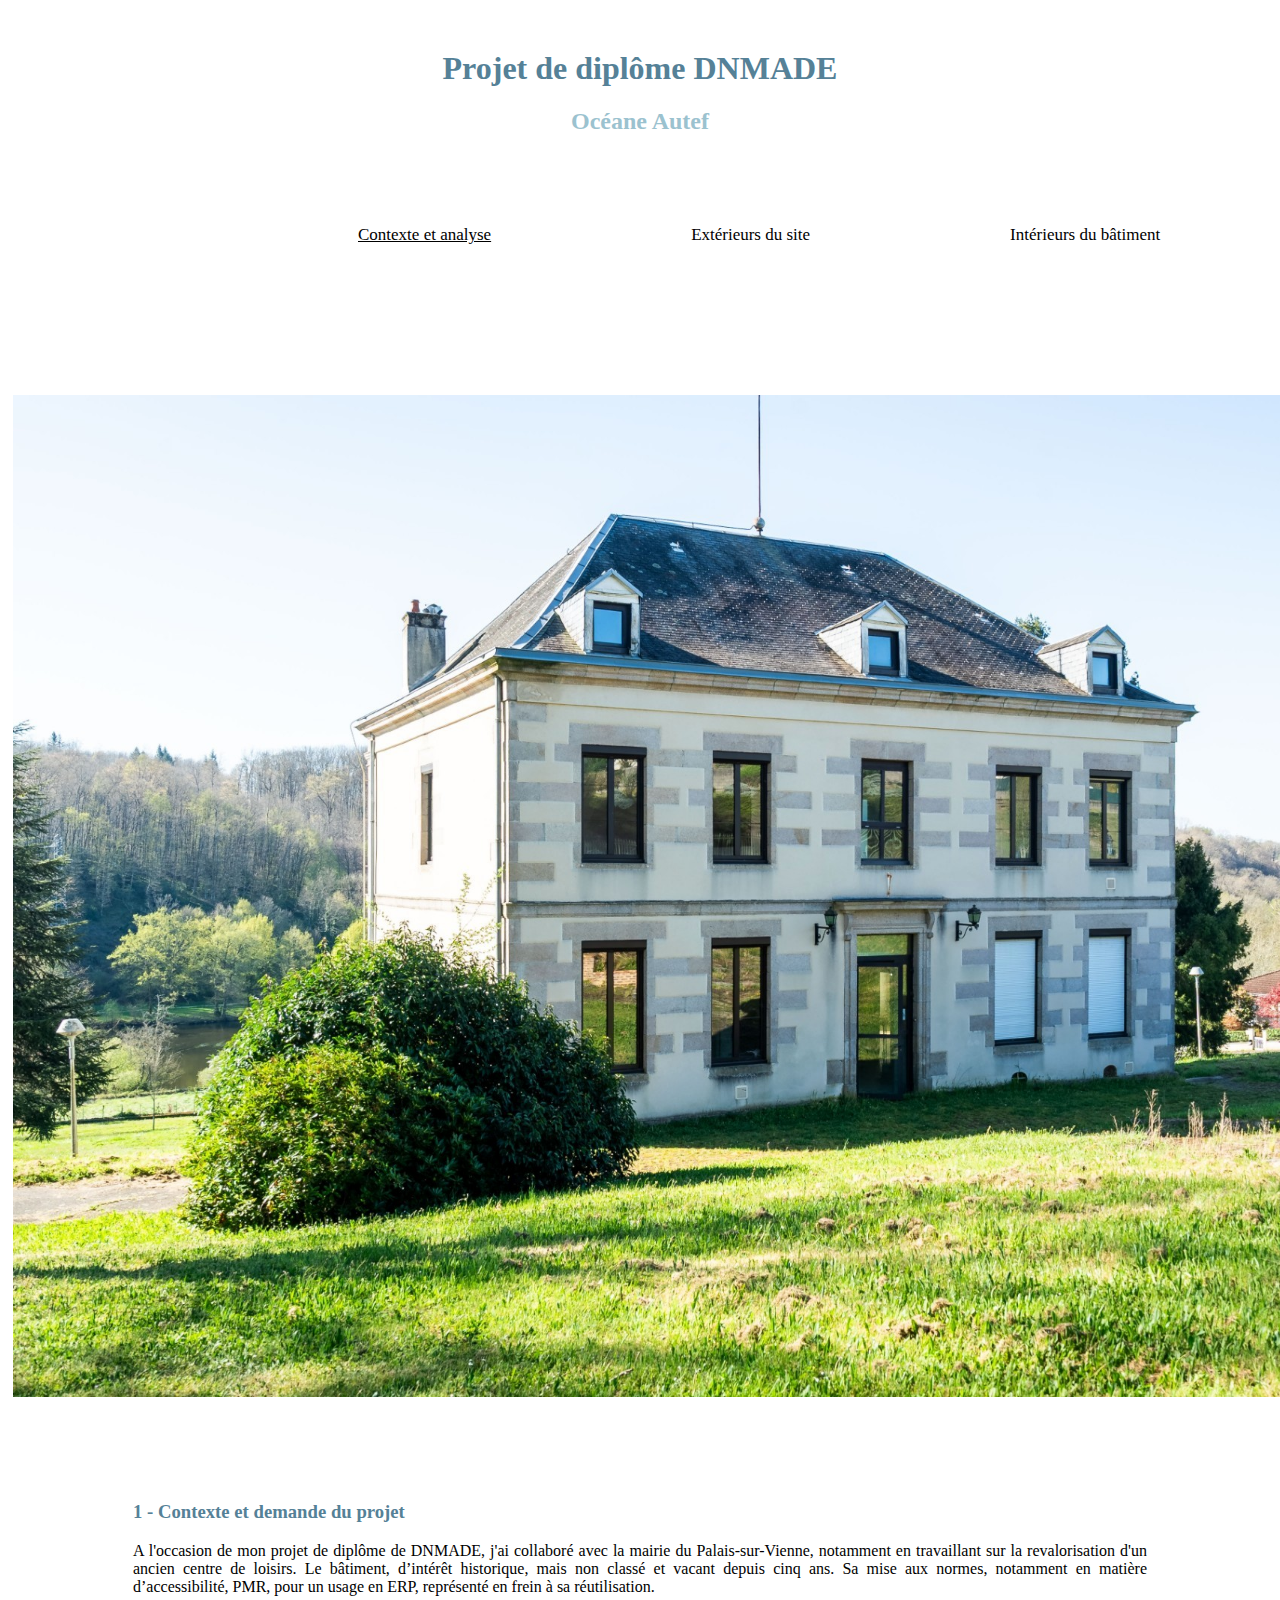
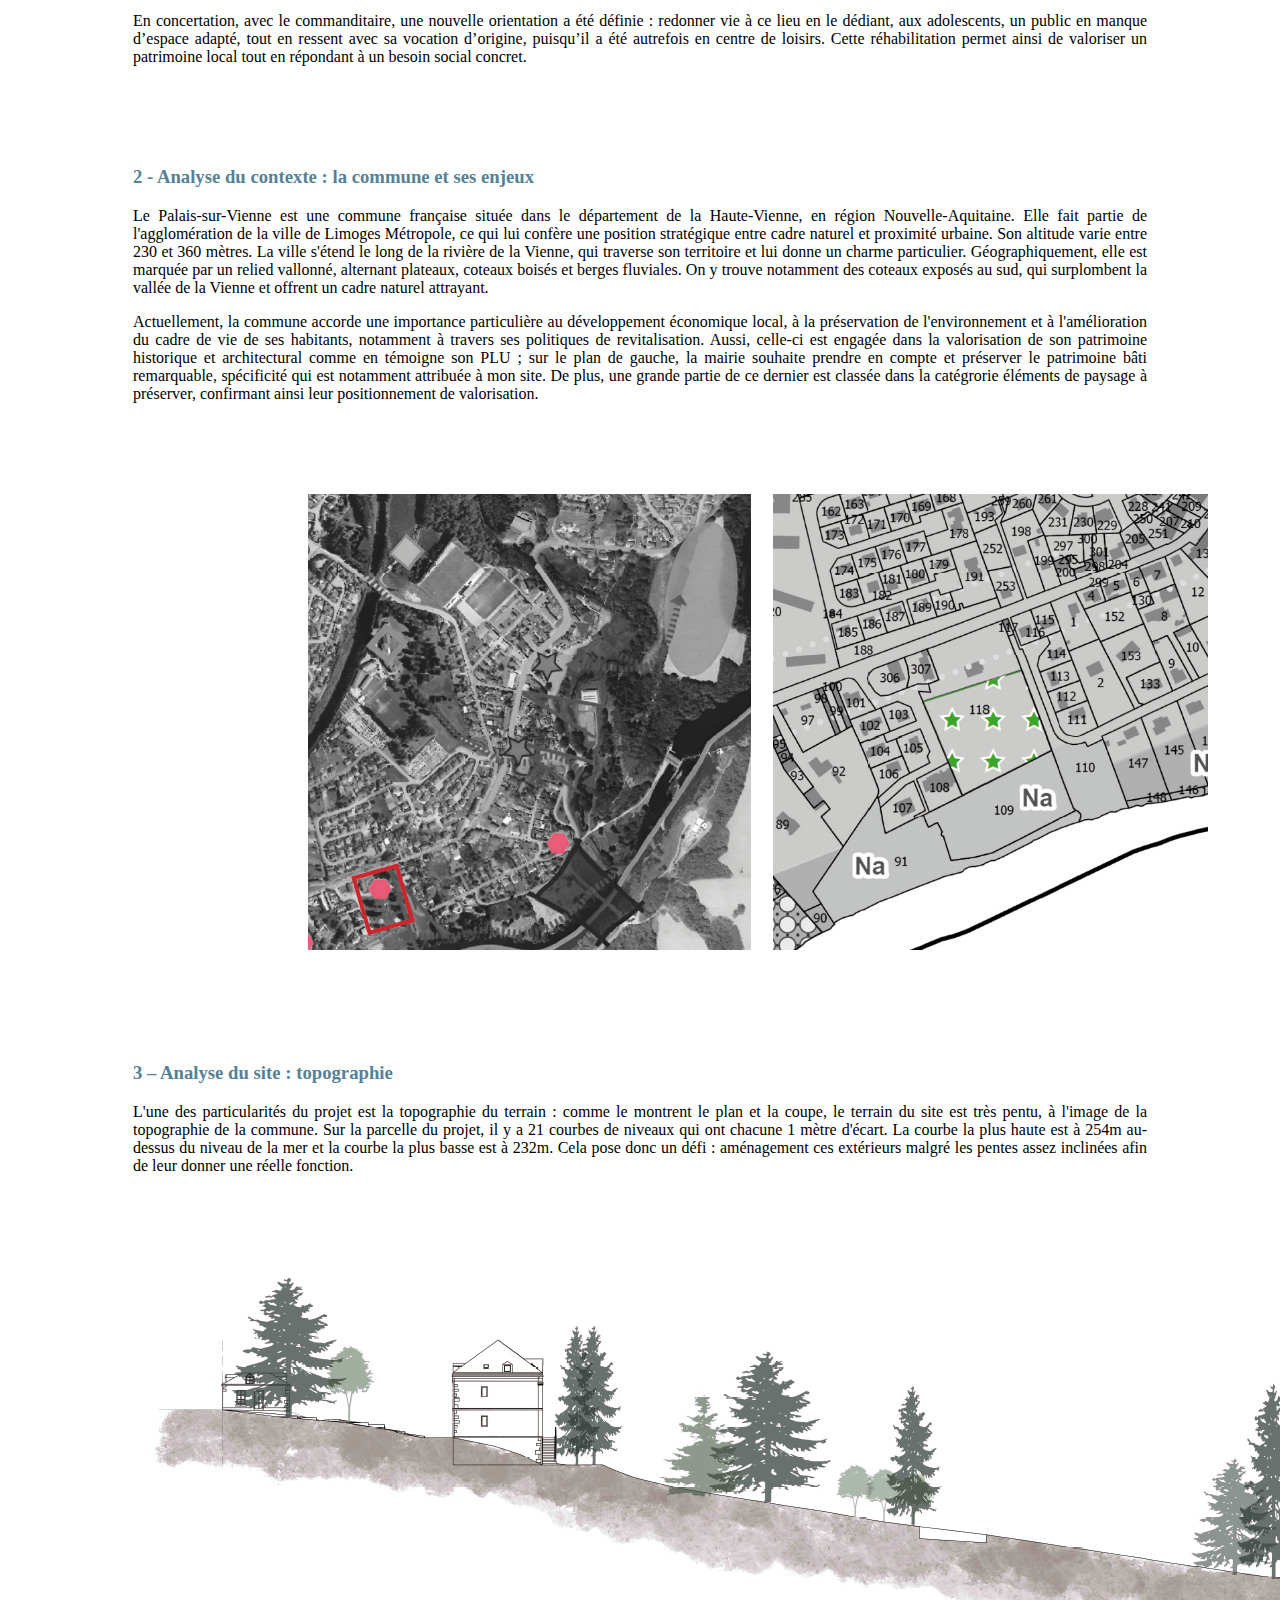
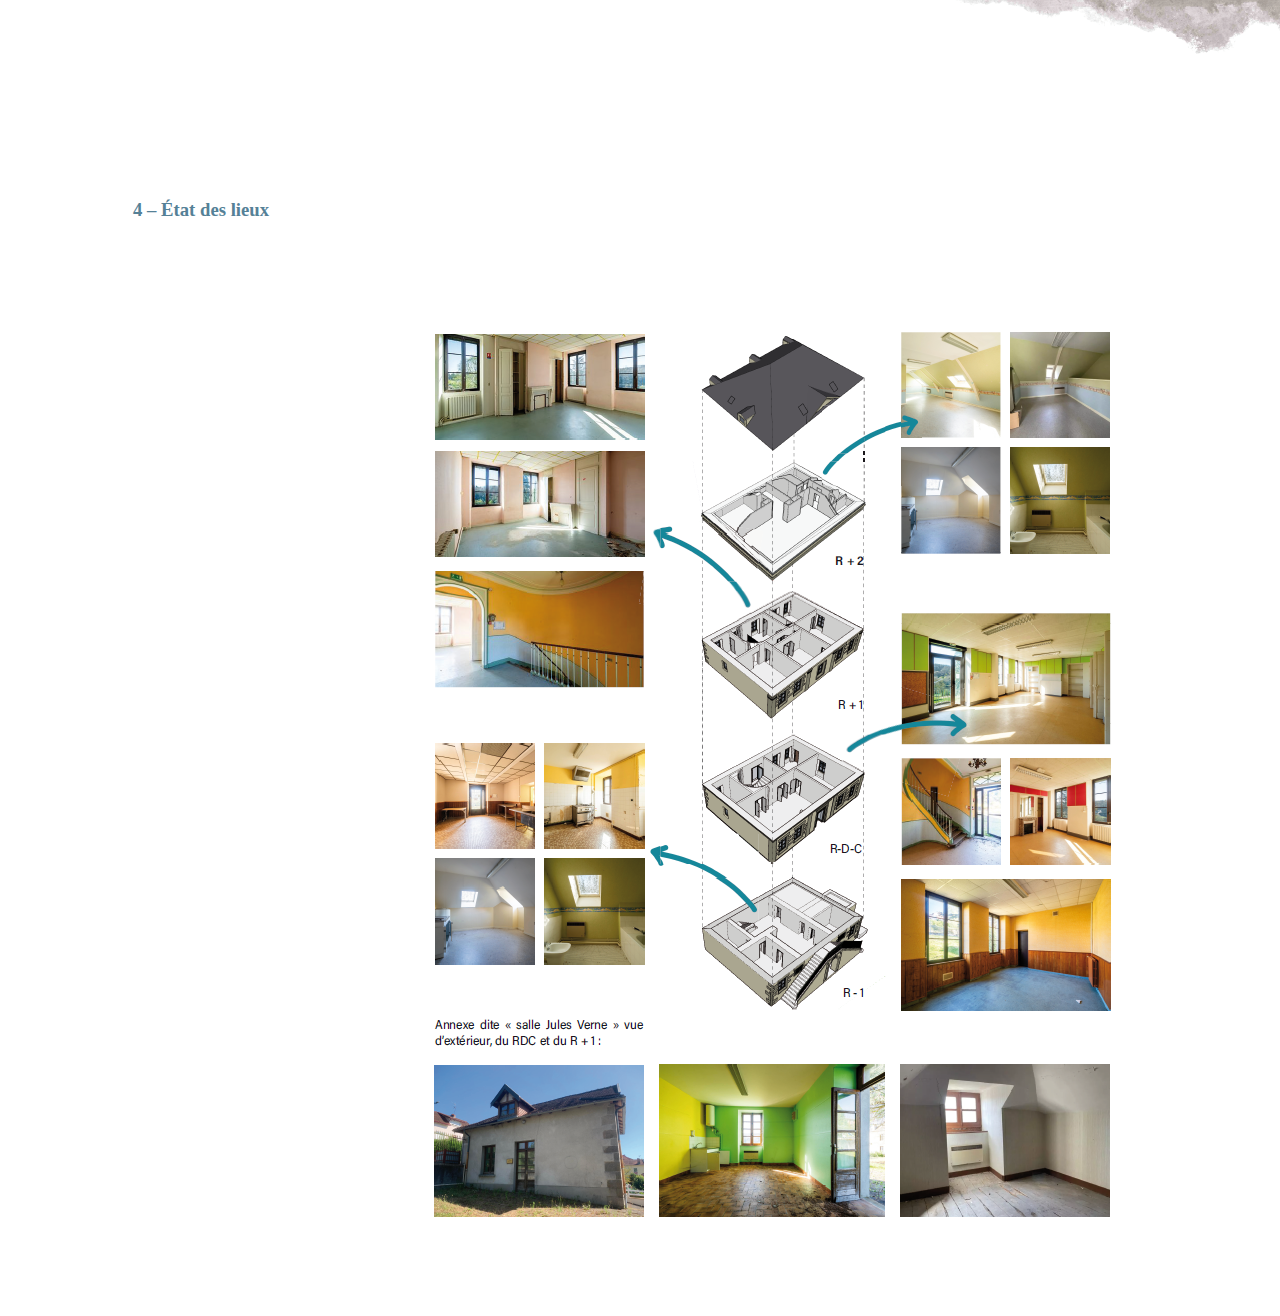
<file: index.html>
<!doctype html>
<html>
<head>
	<meta charset="utf-8">
	<title>Projet de diplôme DNMADE - Océane Autef</title>
	<link href="style.css" rel="stylesheet" type="text/css">
</head>

	
<body>
		
	<!--TITRES-->
		
	<h1>Projet de diplôme DNMADE</h1>

		<h2>Océane Autef</h2>
		

	<!--MENU DÉROULANT-->
	
	<nav id="menu">
    	<ul>

        <!--SOUS-MENU 1-->
        	<li>
            	<span class="menuactuel">Contexte et analyse</span>
            		<ul>
						<li data-target="#Contexteprojet">Contexte et demande du projet</li>
                		<li data-target="#Analyseducontexte">Analyse du contexte</li>
                		<li data-target="#Analysedusite">Analyse du site</li>
                		<li data-target="#Etatdeslieux">État des lieux</li>
            		</ul>
        	</li>

        <!--SOUS-MENU 2-->
        	<li>
            	<span><a href="page 2.html">Extérieurs du site</a></span>
        	</li>

        <!--SOUS-MENU 3-->
        	<li>
            	<span><a href="page 3.html">Intérieurs du bâtiment</a></span>
        	</li>

    	</ul>
	</nav>
		
		<img class="imgfacadeavant" src="images/8ba0ae43-4471-43ca-8e2f-5225be925d49_original.jpg" alt="Façade avant">
		
		
	<!--CONTENU DE LA PAGE-->
		
	<section class="Groupe" id="Contexteprojet">
    
		<h3 class="premierh3">1 - Contexte et demande du projet</h3>
	
				<p>A l'occasion de mon projet de diplôme de DNMADE, j'ai collaboré avec la mairie du Palais-sur-Vienne, notamment en travaillant sur la revalorisation d'un ancien centre de loisirs. Le bâtiment, d’intérêt historique, mais non classé et vacant depuis cinq ans. Sa mise aux normes, notamment en matière d’accessibilité, PMR, pour un usage en ERP, représenté en frein à sa réutilisation.
				</p>
		
				<p class="paragraphe">
				En concertation, avec le commanditaire, une nouvelle orientation a été définie : redonner vie à ce lieu en le dédiant, aux adolescents, un public en manque d’espace adapté, tout en ressent avec sa vocation d’origine, puisqu’il a été autrefois en centre de loisirs. Cette réhabilitation permet ainsi de valoriser un patrimoine local tout en répondant à un besoin social concret.
				</p>
	</section>
		

	<section class="Groupe" id="Analyseducontexte">
    
		<h3>2 - Analyse du contexte : la commune et ses enjeux</h3>
		
				<p>Le Palais-sur-Vienne est une commune française située dans le département de la Haute-Vienne, en région Nouvelle-Aquitaine. Elle fait partie de l'agglomération de la ville de Limoges Métropole, ce qui lui confère une position stratégique entre cadre naturel et proximité urbaine. Son altitude varie entre 230 et 360 mètres. La ville s'étend le long de la rivière de la Vienne, qui traverse son territoire et lui donne un charme particulier. Géographiquement, elle est marquée par un relied vallonné, alternant plateaux, coteaux boisés et berges fluviales. On y trouve notamment des coteaux exposés au sud, qui surplombent la vallée de la Vienne et offrent un cadre naturel attrayant. 
				</p>
		
				<p> Actuellement, la commune accorde une importance particulière au développement économique local, à la préservation de l'environnement et à l'amélioration du cadre de vie de ses habitants, notamment à travers ses politiques de revitalisation. Aussi, celle-ci est engagée dans la valorisation de son patrimoine historique et architectural comme en témoigne son PLU ; sur le plan de gauche, la mairie souhaite prendre en compte et préserver le patrimoine bâti remarquable, spécificité qui est notamment attribuée à mon site. De plus, une grande partie de ce dernier est classée dans la catégrorie éléments de paysage à préserver, confirmant ainsi leur positionnement de valorisation.
				</p>
		
				<img class="plansville" src="images/Capture d'écran 2025-12-14 184603.png" alt="plans PLU ville">
	</section>
		
				

	<section class="Groupe" id="Analysedusite">
    
		<h3>3 – Analyse du site : topographie</h3>

    			<p>L'une des particularités du projet est la topographie du terrain : comme le montrent le plan et la coupe, le terrain du site est très pentu, à l'image de la topographie de la commune. Sur la parcelle du projet, il y a 21 courbes de niveaux qui ont chacune 1 mètre d'écart. La courbe la plus haute est à 254m au-dessus du niveau de la mer et la courbe la plus basse est à 232m. Cela pose donc un défi : aménagement ces extérieurs malgré les pentes assez inclinées afin de leur donner une réelle fonction.</p>

    			<img class="coupetopographie" src="images/Capture d'écran 2025-12-13 200754.png" alt="Coupe topographie">
	</section>

	
	<section class="Groupe" id="Etatdeslieux">
   
		<h3>4 – État des lieux</h3>

    			<img class="axonometrie" src="images/Capture d'écran 2025-12-13 195702.png" alt="Axonométrie éclatée">
	</section>
	

	<!--LIEN JAVASCRIPT-->

	<script src="Javascript.js"></script>

</body>
</html>
</file>
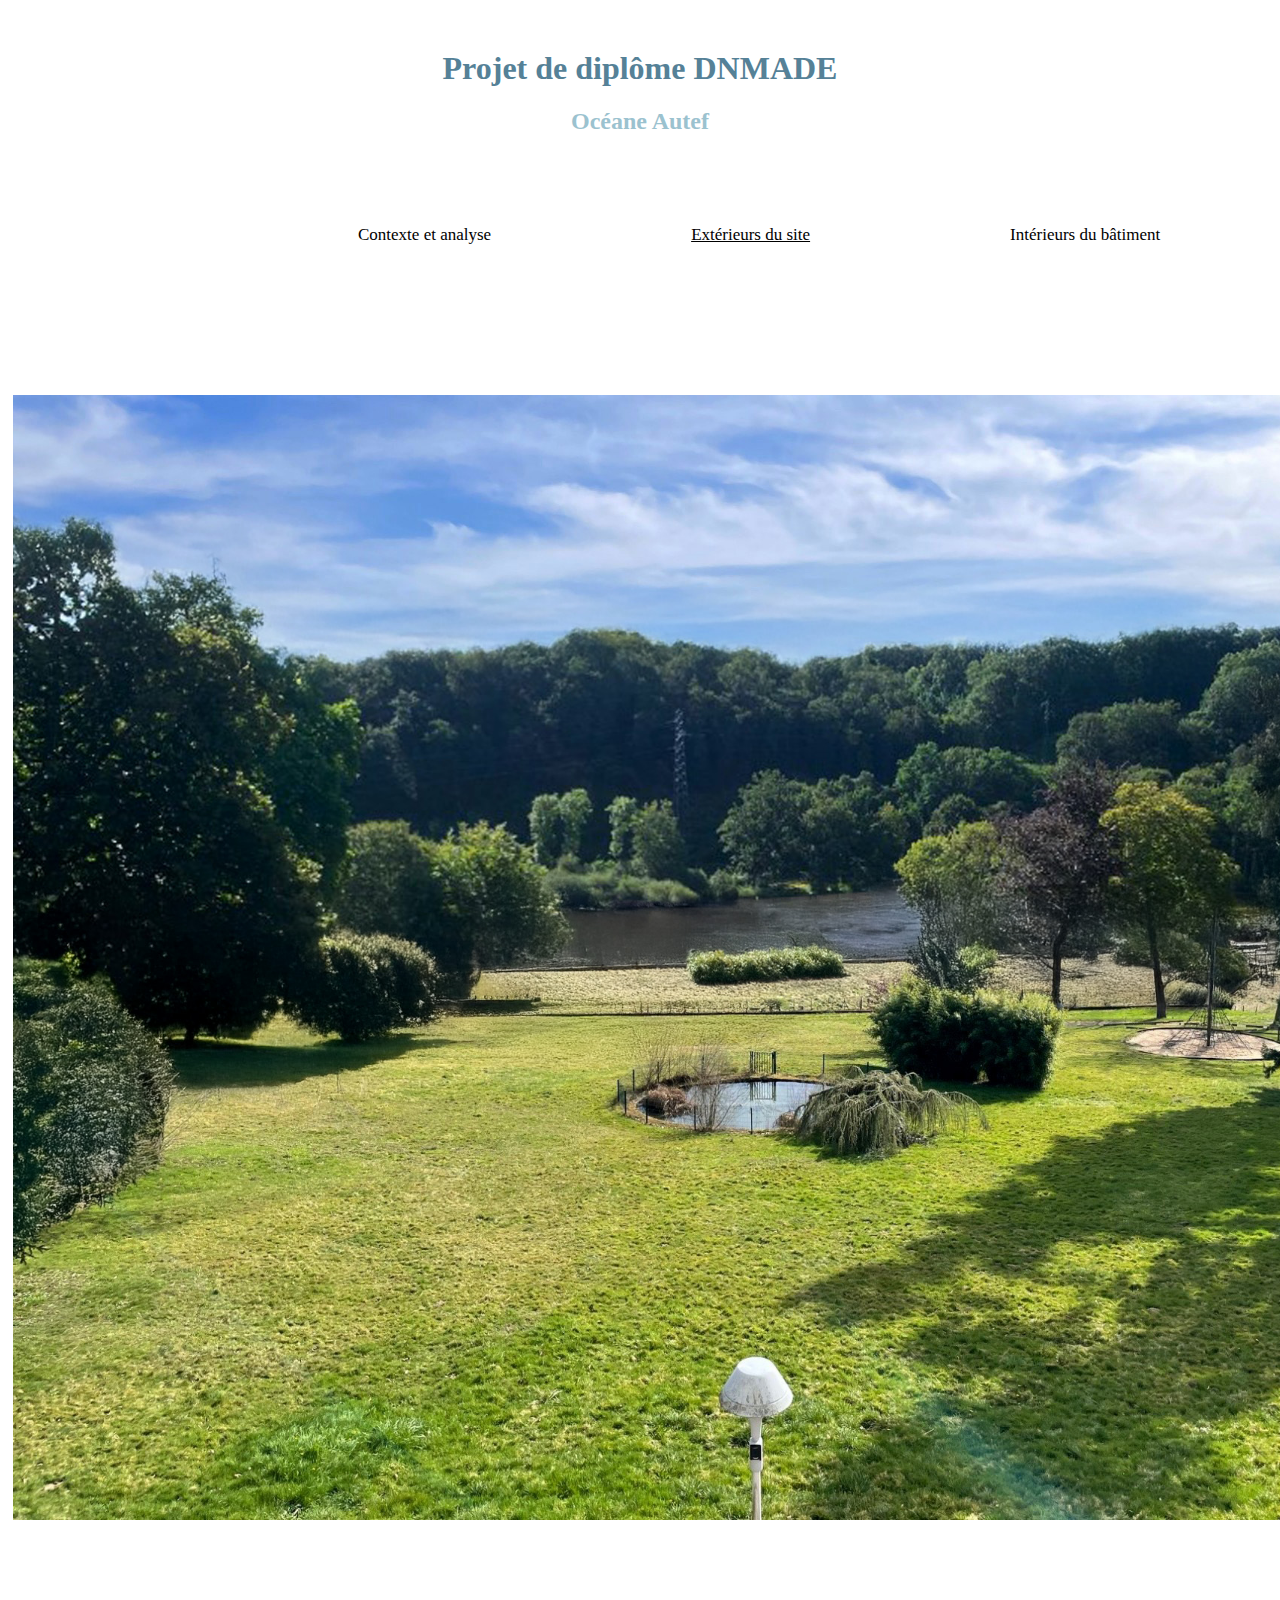
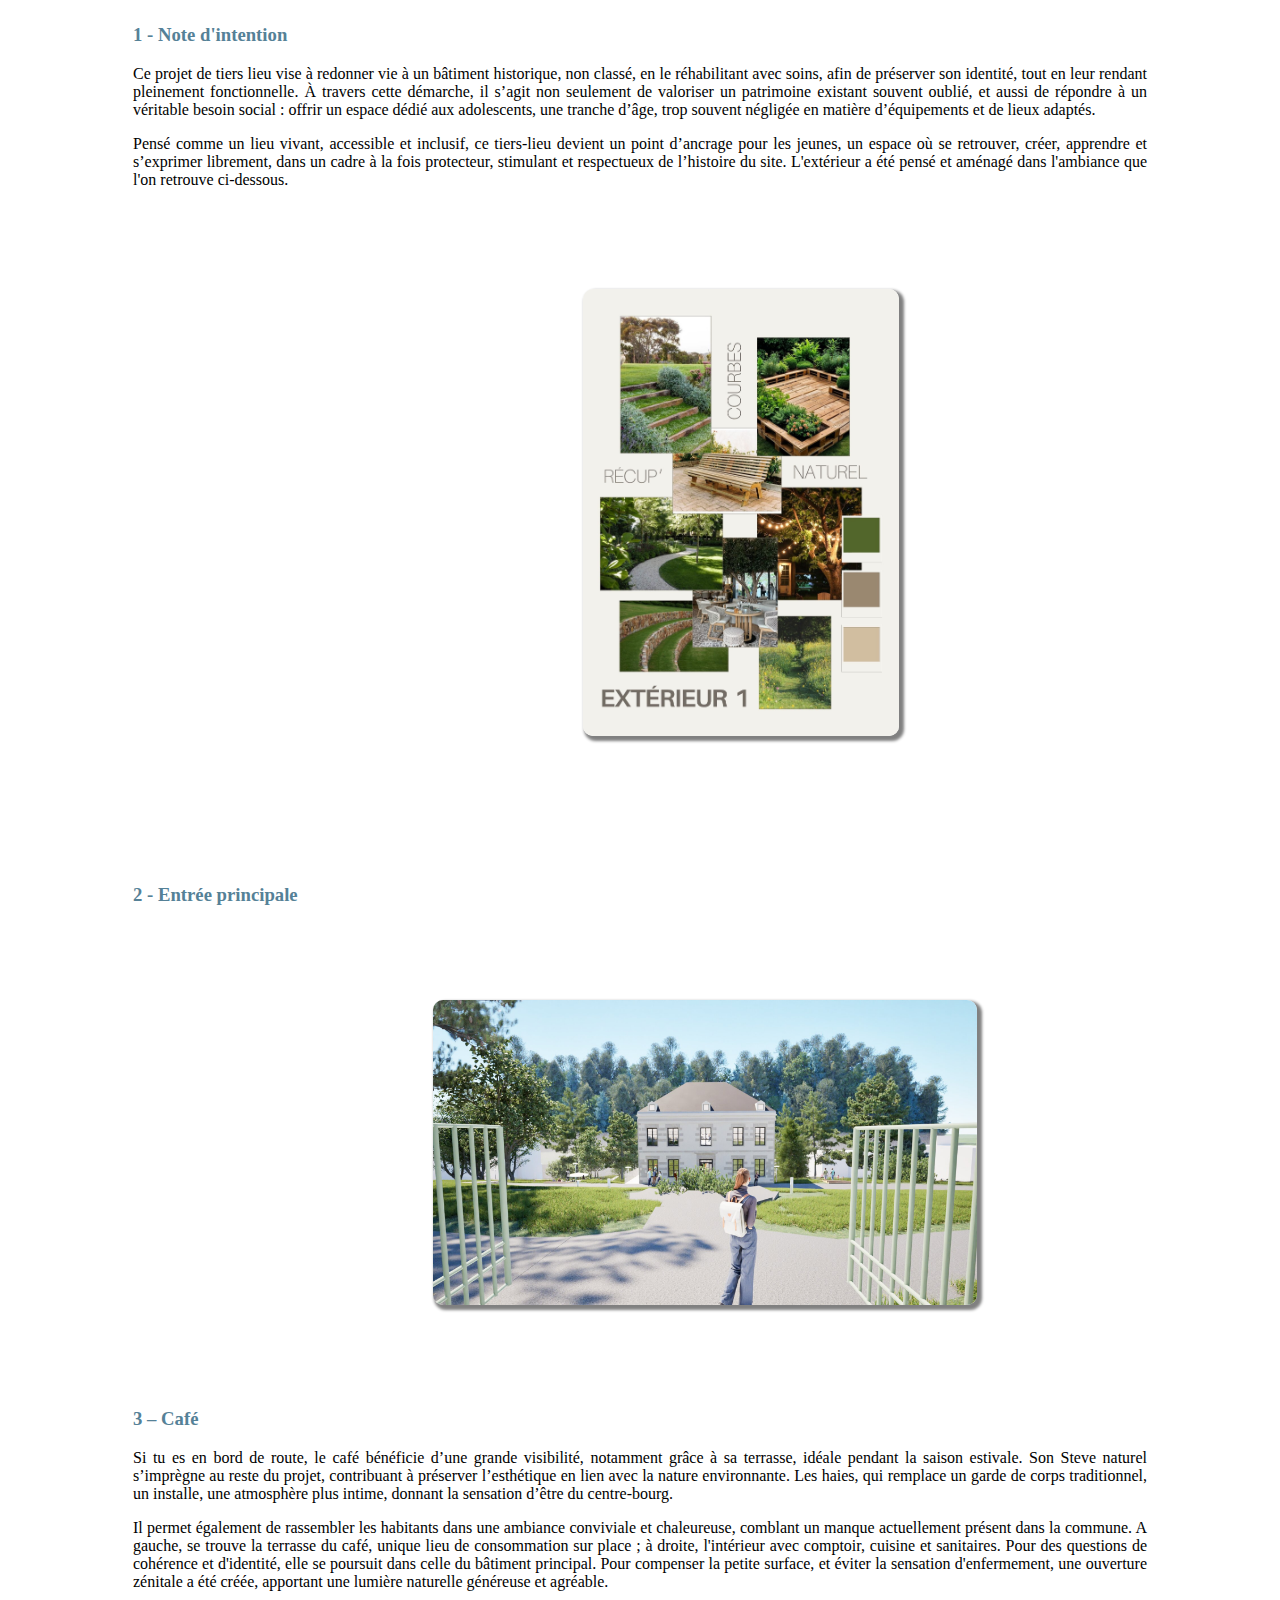
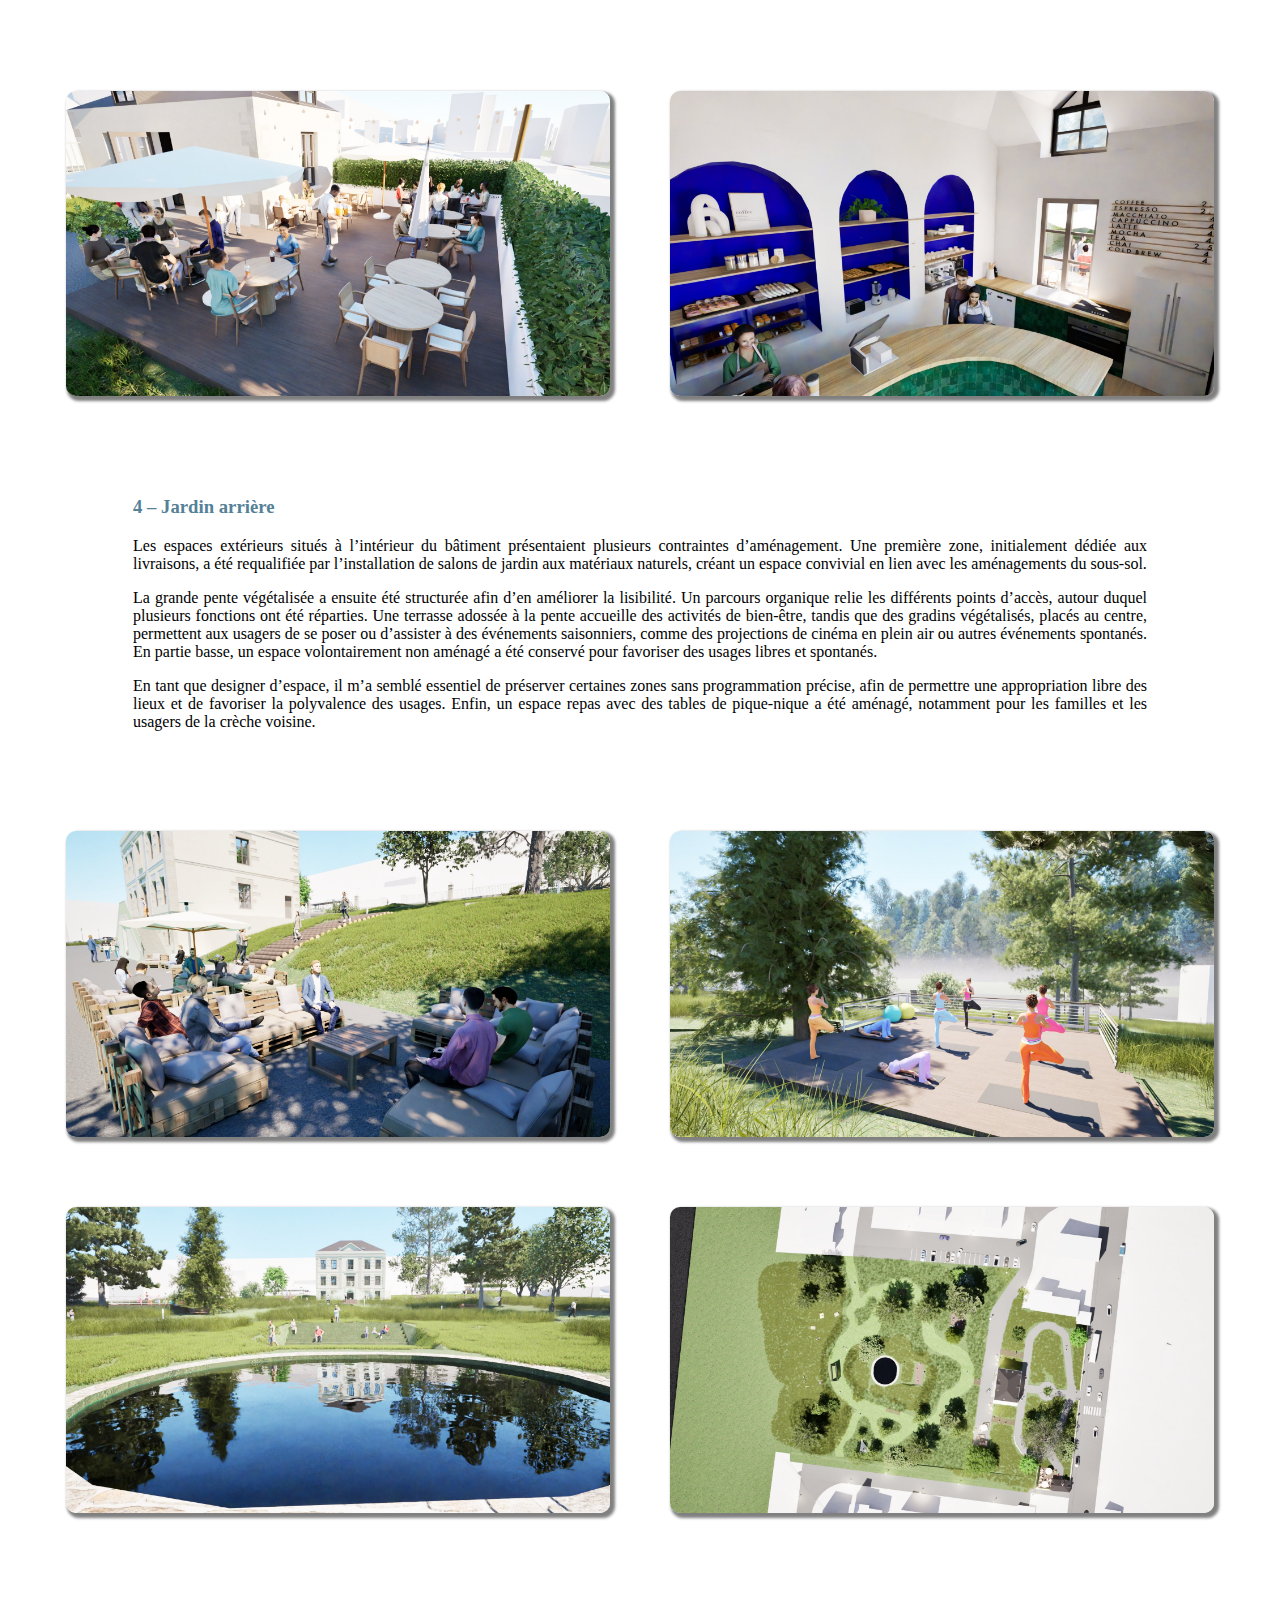
<file: page 2.html>
<!doctype html>
<html>
<head>
<meta charset="utf-8">
<title>Extérieurs du site</title>
<link href="style.css" rel="stylesheet" type="text/css">
</head>

		
<body>
	
	<!--TITRES-->
		
	<h1>Projet de diplôme DNMADE</h1>

		<h2>Océane Autef</h2>
		

	<!--MENU DÉROULANT-->
	
	<nav id="menu">
    	<ul>

        <!--SOUS-MENU 1-->
        	<li>
            	<span><a href="index.html">Contexte et analyse</a></span>
        	</li>

        <!--SOUS-MENU 2-->
        	<li>
            	<span class="menuactuel">Extérieurs du site</span>
            		<ul>
						<li data-target="#Noteintention">Note d'intention</li>
                		<li data-target="#Entreeprincipale">Entrée principale</li>
                		<li data-target="#Cafe">Café</li>
                		<li data-target="#Jardinarriere">Jardin arrière</li>
            		</ul>
        	</li>

        <!--SOUS-MENU 3-->
        	<li>
            	<span><a href="page 3.html">Intérieurs du bâtiment</a></span>
        	</li>
			
		</ul>
	</nav>

		<img class="imgfacadeavant" src="images/49cde2e6-c57b-42c9-be63-19a4b1ef06e6_original.jpg" alt="Façade avant">
		
		
	<!--CONTENU DE LA PAGE-->

	<section class="Groupe" id="Noteintention">
    
		<h3 class="premierh3">1 - Note d'intention</h3>

				<p>Ce projet de tiers lieu vise à redonner vie à un bâtiment historique, non classé, en le réhabilitant avec soins, afin de préserver son identité, tout en leur rendant pleinement fonctionnelle. À travers cette démarche, il s’agit non seulement de valoriser un patrimoine existant souvent oublié, et aussi de répondre à un véritable besoin social : offrir un espace dédié aux adolescents, une tranche d’âge, trop souvent négligée en matière d’équipements et de lieux adaptés.</p>
		
				<p class="paragraphe">Pensé comme un lieu vivant, accessible et inclusif, ce tiers-lieu devient un point d’ancrage pour les jeunes, un espace où se retrouver, créer, apprendre et s’exprimer librement, dans un cadre à la fois protecteur, stimulant et respectueux de l’histoire du site. L'extérieur a été pensé et aménagé dans l'ambiance que l'on retrouve ci-dessous.</p>
	
				<img src="images/5.jpg" alt="Moodboard " class="moodboardext">
		
	</section>
	
	
	<section class="Groupe" id="Entreeprincipale">
    	
		<h3>2 - Entrée principale</h3>
		
				<img src="images/Image1.jpg" alt="Visuel entrée principale" class="image-slider" data-key="visuelentreeprincipale">
				
	</section>
		
	
	<section class="Groupe" id="Cafe">
    
		<h3>3 – Café</h3>

    			<p>Si tu es en bord de route, le café bénéficie d’une grande visibilité, notamment grâce à sa terrasse, idéale pendant la saison estivale. Son Steve naturel s’imprègne au reste du projet, contribuant à préserver l’esthétique en lien avec la nature environnante. Les haies, qui remplace un garde de corps traditionnel, un installe, une atmosphère plus intime, donnant la sensation d’être du centre-bourg.</p>
	
				<p class="paragraphe">Il permet également de rassembler les habitants dans une ambiance conviviale et chaleureuse, comblant un manque actuellement présent dans la commune. A gauche, se trouve la terrasse du café, unique lieu de consommation sur place ; à droite, l'intérieur avec comptoir, cuisine et sanitaires. Pour des questions de cohérence et d'identité, elle se poursuit dans celle du bâtiment principal. Pour compenser la petite surface, et éviter la sensation d'enfermement, une ouverture zénitale a été créée, apportant une lumière naturelle généreuse et agréable.</p>

				<div class="blocvisuels1">
   					<img src="images/Image13.jpg" alt="Visuels terrasse café" class="image-slider" data-key="visuelterrassecafe">
	
					<img src="images/Image6.jpg" alt="Visuels intérieur café" class="image-slider" data-key="visuelinterieurcafe">
				</div>
	</section>

	
	<section class="Groupe" id="Jardinarriere">
    
		<h3>4 – Jardin arrière</h3>
	
				<p>Les espaces extérieurs situés à l’intérieur du bâtiment présentaient plusieurs contraintes d’aménagement. Une première zone, initialement dédiée aux livraisons, a été requalifiée par l’installation de salons de jardin aux matériaux naturels, créant un espace convivial en lien avec les aménagements du sous-sol.</p>

				<p>La grande pente végétalisée a ensuite été structurée afin d’en améliorer la lisibilité. Un parcours organique relie les différents points d’accès, autour duquel plusieurs fonctions ont été réparties. Une terrasse adossée à la pente accueille des activités de bien-être, tandis que des gradins végétalisés, placés au centre, permettent aux usagers de se poser ou d’assister à des événements saisonniers, comme des projections de cinéma en plein air ou autres événements spontanés. En partie basse, un espace volontairement non aménagé a été conservé pour favoriser des usages libres et spontanés.</p>

				<p class="paragraphe">En tant que designer d’espace, il m’a semblé essentiel de préserver certaines zones sans programmation précise, afin de permettre une appropriation libre des lieux et de favoriser la polyvalence des usages. Enfin, un espace repas avec des tables de pique-nique a été aménagé, notamment pour les familles et les usagers de la crèche voisine.</p>

				<div class="blocvisuels2">
   					<img src="images/Image16.jpg" alt="Visuels bitume" class="image-slider" data-key="visuelbitume">
	
					<img src="images/Image19.jpg" alt="Visuels terrasse yoga" class="image-slider" data-key="visuelyoga">
				</div>
	
				<div class="blocvisuels3">
   					<img src="images/Image31.jpg" alt="Visuels espaces verts" class="image-slider" data-key="visuelbas">
	
					<img src="images/Image108.jpg" alt="Visuels plans généraux" class="image-slider" data-key="visuelplans">
				</div> 
	</section>
	
	
	<!--FENETRE D'AFFICHAGE DES IMAGES-->
	<div id="slider">
    	<a class="prec" onclick="precSlider()">&#10094;</a>
    		<div class="photos">
        		<img id="sliderImage" src="images/Image1.jpg" alt="Image slider">
    		</div>
    	<a class="suiv" onclick="suivSlider()">&#10095;</a>
	</div>
	
	
	<!--LIEN JAVASCRIPT-->
	
	<script src="Javascript.js"></script>
	
</body>
</html>
</file>
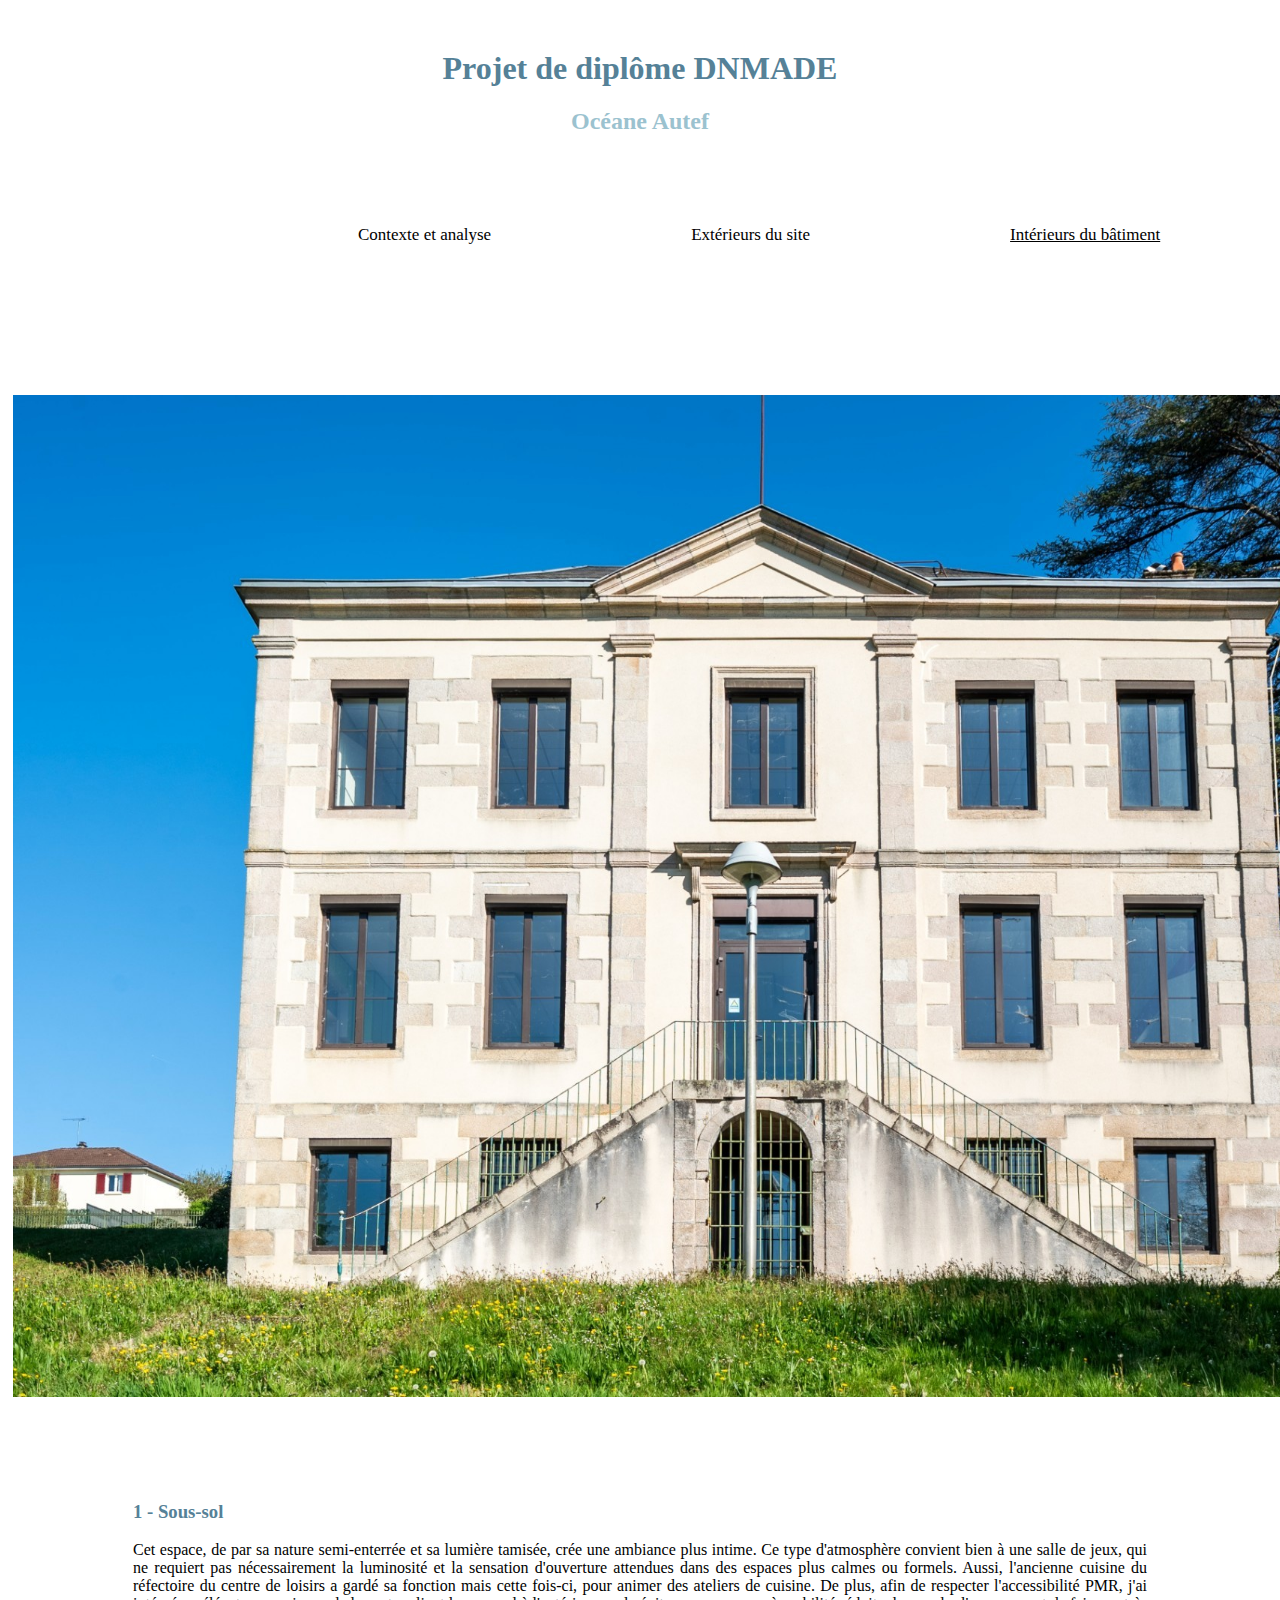
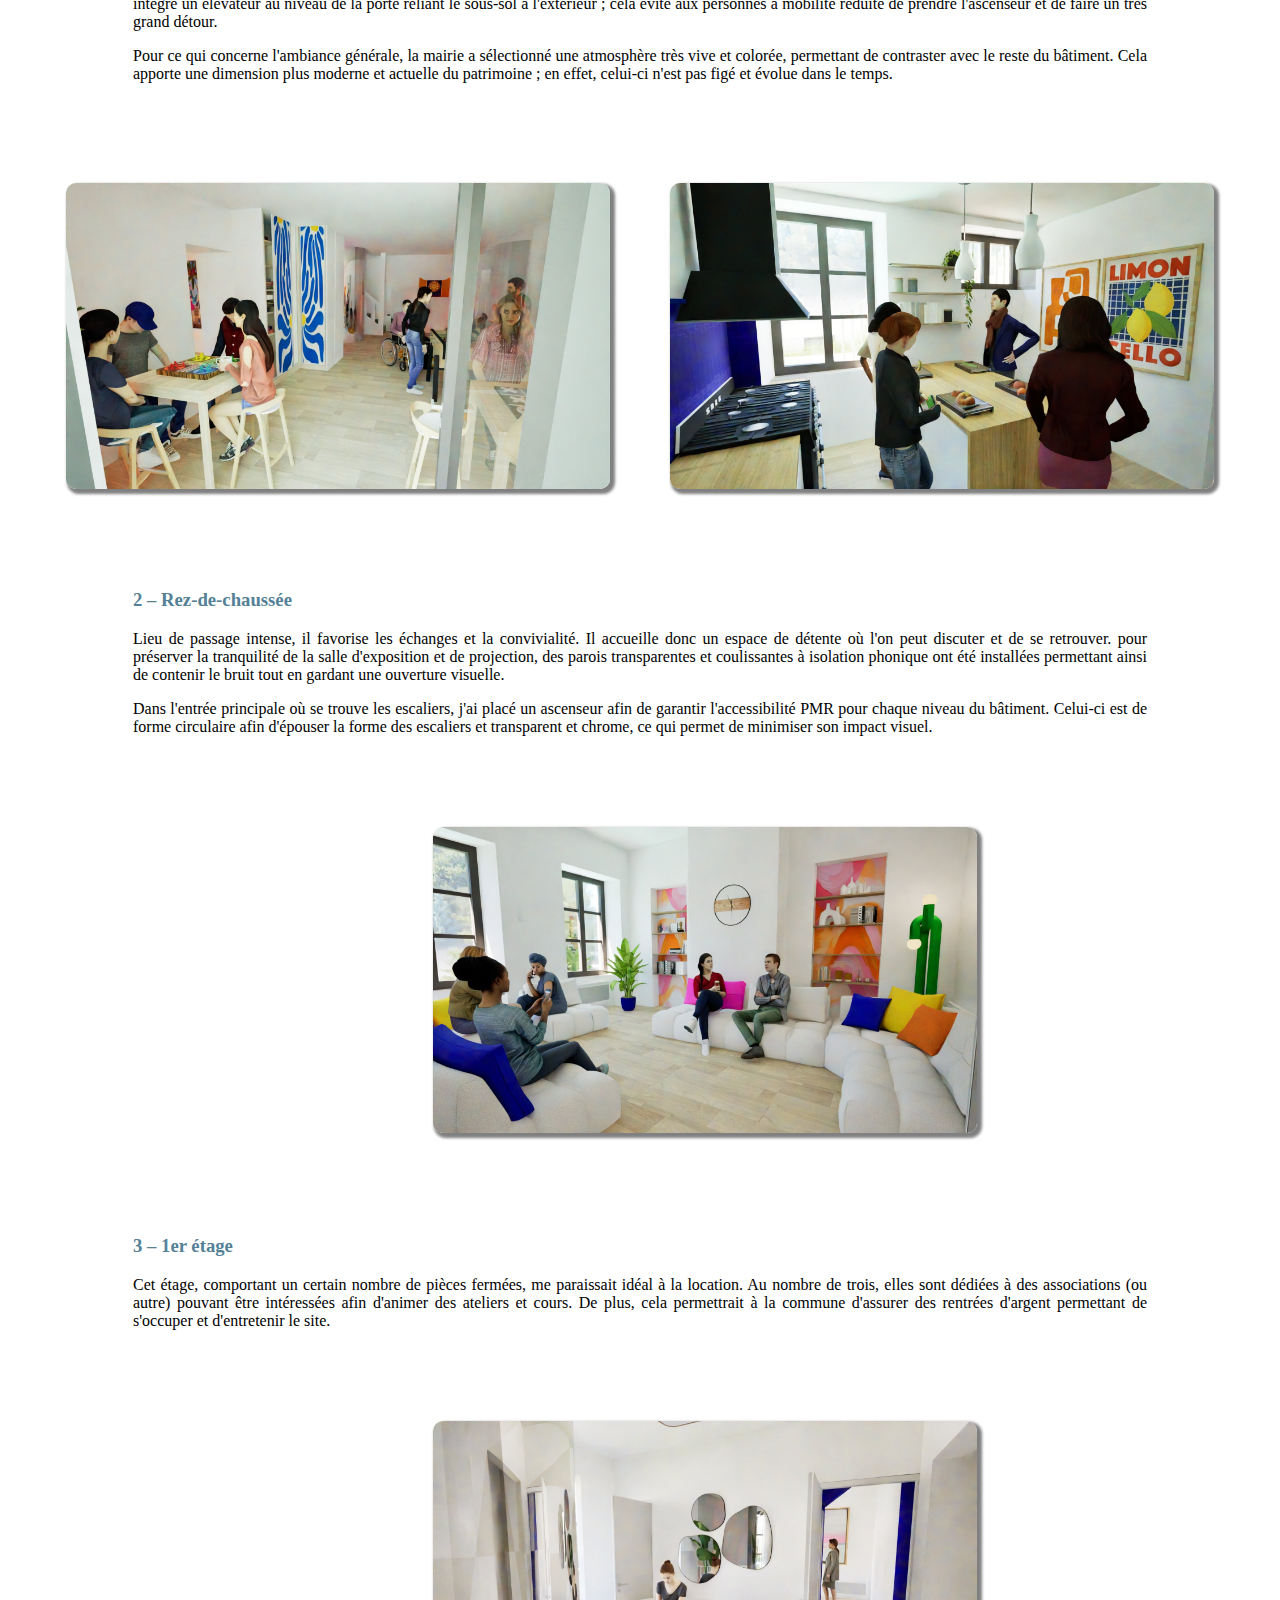
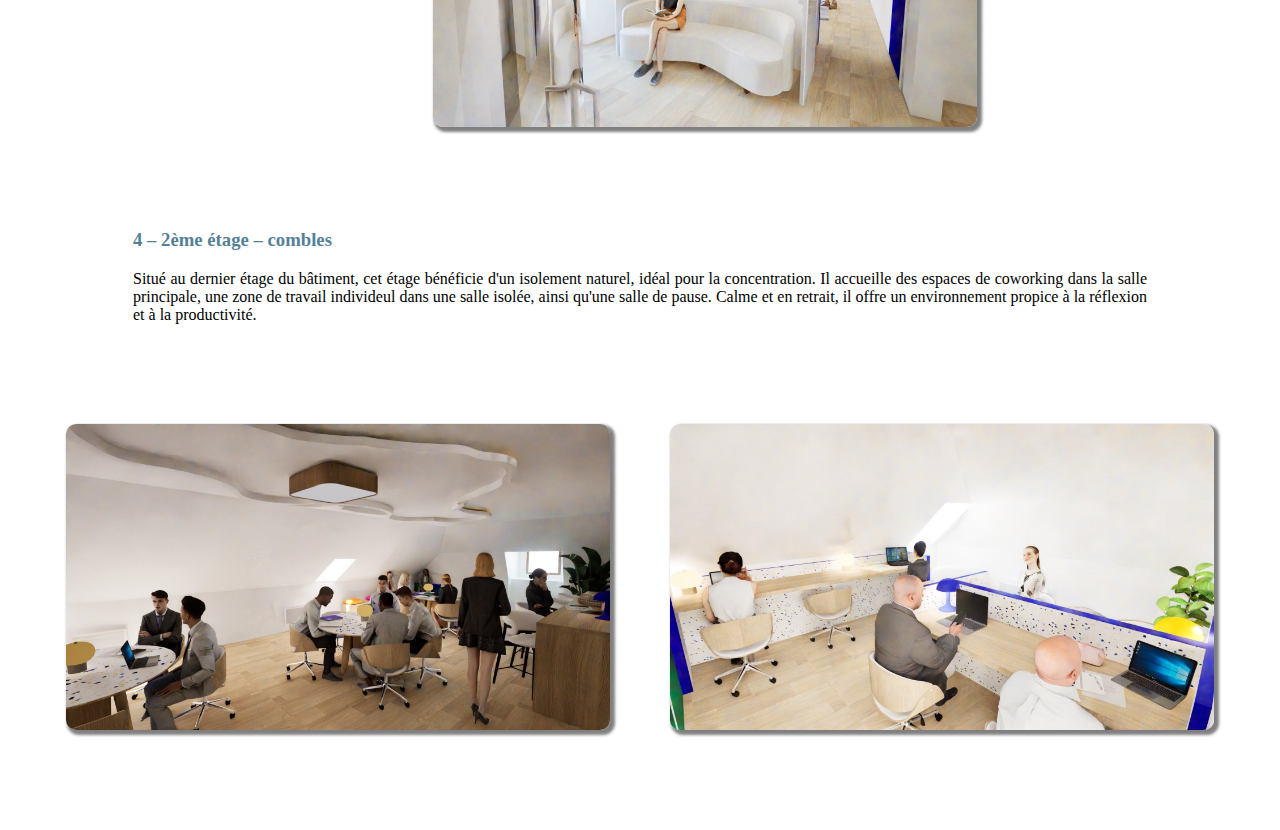
<file: page 3.html>
<!doctype html>
<html>
<head>
<meta charset="utf-8">
<title>Intérieurs du bâtiment</title>
<link href="style.css" rel="stylesheet" type="text/css">
</head>

<body>
		
	<!--TITRES-->
		
	<h1>Projet de diplôme DNMADE</h1>

		<h2>Océane Autef</h2>
		

	<!--MENU DÉROULANT-->
	
	<nav id="menu">
    	<ul>

        <!--SOUS-MENU 1-->
        	<li>
            	<span><a href="index.html">Contexte et analyse</a></span>
        	</li>

        <!--SOUS-MENU 2-->
        	<li>
				<span><a href="page 2.html">Extérieurs du site</a></span>
        	</li>

        <!--SOUS-MENU 3-->
        	<li>
            	<span class="menuactuel">Intérieurs du bâtiment</span>
            		<ul>
                		<li data-target="#Soussol">Sous-sol</li>
                		<li data-target="#Rezdechaussee">Rez-de-chaussée</li>
                		<li data-target="#1eretage">1er étage</li>
                		<li data-target="#Combles">2ème étage – combles</li>
            		</ul>
        	</li>
			
    	</ul>
	</nav>

		<img class="imgfacadeavant" src="images/d3fd2804-e824-47a0-9e87-ba369d925d33_original.jpg" alt="Façade avant">
		
		
	<!--CONTENU DE LA PAGE-->

	<section class="Groupe" id="Soussol">
    	
		<h3 class="premierh3">1 - Sous-sol</h3>
		
				<p>Cet espace, de par sa nature semi-enterrée et sa lumière tamisée, crée une ambiance plus intime. Ce type d'atmosphère convient bien à une salle de jeux, qui ne requiert pas nécessairement la luminosité et la sensation d'ouverture attendues dans des espaces plus calmes ou formels. Aussi, l'ancienne cuisine du réfectoire du centre de loisirs a gardé sa fonction mais cette fois-ci, pour animer des ateliers de cuisine. De plus, afin de respecter l'accessibilité PMR, j'ai intégré un élévateur au niveau de la porte reliant le sous-sol à l'extérieur ; cela évite aux personnes à mobilité réduite de prendre l'ascenseur et de faire un très grand détour.</p>
		
				<p>Pour ce qui concerne l'ambiance générale, la mairie a sélectionné une atmosphère très vive et colorée, permettant de contraster avec le reste du bâtiment. Cela apporte une dimension plus moderne et actuelle du patrimoine ; en effet, celui-ci n'est pas figé et évolue dans le temps.</p>
	
				<div class="blocvisuels1">
   					<img src="images/Image50.jpg" alt="Visuels Sous-sol" class="image-slider" data-key="visuelsoussol">
	
					<img src="images/Image56.jpg" alt="Visuels Cuisine" class="image-slider" data-key="visuelcuisine">
				</div>
	</section>
	
		
	<section class="Groupe" id="Rezdechaussee">
    
		<h3>2 – Rez-de-chaussée</h3>

    			<p>Lieu de passage intense, il favorise les échanges et la convivialité. Il accueille donc un espace de détente où l'on peut discuter et de se retrouver. pour préserver la tranquilité de la salle d'exposition et de projection, des parois transparentes et coulissantes à isolation phonique ont été installées permettant ainsi de contenir le bruit tout en gardant une ouverture visuelle.</p>
	
				<p>Dans l'entrée principale où se trouve les escaliers, j'ai placé un ascenseur afin de garantir l'accessibilité PMR pour chaque niveau du bâtiment. Celui-ci est de forme circulaire afin d'épouser la forme des escaliers et transparent et chrome, ce qui permet de minimiser son impact visuel.</p>

    			<img src="images/Image64.jpg" alt="Visuels Rez-de-chaussée" class="image-slider" data-key="visuelrezdechausee">
	</section>

	
	<section class="Groupe" id="1eretage">
    	
		<h3>3 – 1er étage</h3>
	
				<p>Cet étage, comportant un certain nombre de pièces fermées, me paraissait idéal à la location. Au nombre de trois, elles sont dédiées à des associations (ou autre) pouvant être intéressées afin d'animer des ateliers et cours. De plus, cela permettrait à la commune d'assurer des rentrées d'argent permettant de s'occuper et d'entretenir le site.</p>

    			<img src="images/Image82.jpg" alt="Visuels 1er étage" class="image-slider" data-key="visueletage1">
	</section>
	

	<section class="Groupe" id="Combles">
    	
		<h3>4 – 2ème étage – combles</h3>
				
				<p>Situé au dernier étage du bâtiment, cet étage bénéficie d'un isolement naturel, idéal pour la concentration. Il accueille des espaces de coworking dans la salle principale, une zone de travail individeul dans une salle isolée, ainsi qu'une salle de pause. Calme et en retrait, il offre un environnement propice à la réflexion et à la productivité.</p>
		
				<div class="blocvisuels2">
   					<img src="images/Image83.jpg" alt="Visuels Coworking" class="image-slider" data-key="visueletage2">
	
					<img src="images/Image98.jpg" alt="Visuels Salle d'étude" class="image-slider" data-key="visueletage2bis">
				</div>
	</section>
	
		
	<!--FENETRE D'AFFICHAGE DES IMAGES-->
	
	<div id="slider">
    	<a class="prec" onclick="precSlider()">&#10094;</a>
    		<div class="photos">
        		<img id="sliderImage" src="images/Image1.jpg" alt="Image slider">
    		</div>
    	<a class="suiv" onclick="suivSlider()">&#10095;</a>
	</div>
	
	
	<!--LIEN JAVASCRIPT-->
	
	<script src="Javascript.js"></script>
	
</body>
</html>
</file>
<file: style.css>
@charset "utf-8";
/* CSS Document */


/*PARAMETRES ELEMENTS DE BASE*/

body{
	background-color: white;
}

h1{
	margin-top: 50px;
	color: #558197;
	font-family: Cambria, "Hoefler Text", "Liberation Serif", Times, "Times New Roman", "serif";
	text-align: center;
}

h2{
	color: #9BC2CF;
	text-align: center;
	font-family: Cambria, "Hoefler Text", "Liberation Serif", Times, "Times New Roman", "serif";
}

.premierh3{
	margin-top: 100px;
}

h3{
	margin-left: 125px;
	margin-right: 125px;
	color: #558197;
}

p{
	text-align: justify;
	margin-left: 125px;
	margin-right: 125px;
}

.paragraphe{
	margin-bottom: 100px;
}



/*PARAMETRES REGLAGES IMAGES*/

.imgfacadeavant{
	margin-top : 150px;
	margin-left: 5px;
	width: 1500px;
}

.plansville{
	width: 900px;
	margin-top: 75px;
	margin-bottom: 90px;
	margin-left: 300px;
}

.coupetopographie{
	margin-top: 85px;
	margin-left: 130px; 
	margin-bottom: 110px;
}

.axonometrie{
	margin-top: 75px;
	margin-bottom: 75px;
	margin-left: 400px;
}

.moodboardext{
	width: 25%;
	height: auto;
	margin-left: 575px;
	margin-bottom: 125px;
	border-radius: 10px;
	box-shadow: 3px 3px 3px 2px gray;
	transition: transform 0.3s ease;
	transform: translateY(var(--translateY, 0px)) scale(var(--scale, 1));
}
 
.moodboardext:hover {
    --scale: 1.1;
}





/*CONTENEUR DU MENU*/

#menu{
    font-family: Cambria, "Hoefler Text", "Liberation Serif", Times, "Times New Roman", "serif";
    font-size: 17px;
	color: black;
	margin-left: 350px;
    margin-top: 90px;
}

.menuactuel{
	text-decoration: underline;
}

#menu > ul{
    margin: 0;
    padding: 0;
	font-family: Cambria, "Hoefler Text", "Liberation Serif", Times, "Times New Roman", "serif";
    list-style: none;
    display: inline-flex;     
    gap: 200px;                
}

#menu > ul > li{
    position: relative;       
    cursor: pointer;
}

#menu > ul > li > span {
    display: inline-block;
}

#menu > ul > li:hover > span{
    color: #558197;
    transition: color 0.1s linear;
}



/*SOUS-MENUS*/

#menu ul li ul{
    position: absolute;
    top: 100%;               
    left: 50%;               
    transform: translateX(-50%);
    display: none;          
    margin: 0;
    padding: 5px 0;
    list-style: none;
}

#menu ul li:hover > ul{
    display: block;
}

#menu ul li ul li{
    padding: 5px 10px;
    width: auto;           
    text-align: center;      
    white-space: nowrap;     
}

#menu ul li ul li:hover{
    color: #558197;
    transition: color 0.1s linear;
}



/*LIENS*/

#menu a{
    color: inherit;
    text-decoration: none;
}



/*BOUTON RETOUR HAUT*/

#retourHaut{
	position: fixed;
	bottom: 5%;
	right: 1.2%;
	background: #9BC2CF;
	color: white;
	font-size: 1.2rem;
	padding: 10px;
	border-radius: 15%;
	cursor: pointer;
	display: none;	
}

@keyframes pulse{
	0%{
		transform: scale(1);
		opacity: 0.3;
	}
	50%{
		transform: scale(1.25);
		opacity: 1;
	}
	100%{
		transform: scale(1);
		opacity: 0.3;
	}
}

#retourHaut:hover{
	background: #558197;
}





/*SLIDER IMAGES*/

.image-slider{
	width: 43%;
	height: auto;
	margin-top: 75px;
	margin-left: 425px;
	margin-bottom: 80px;
	border-radius: 10px;
	box-shadow: 3px 3px 3px 2px gray;
	transition: transform 0.3s ease;
	transform: translateY(var(--translateY, 0px)) scale(var(--scale, 1));
}
 
.image-slider:hover {
    --scale: 1.1;
}

.prec, .suiv{
	cursor : pointer;
	color: white;
	fonct-weight: 900;
	font-size: 4rem;
}

#slider{
	background: #C0C0C0;
	position: fixed;
	top: 10%;
	left: 10%;
	width: 80%;
	height: 80%;
	display: flex;
	justify-content: space-around;
	align-items: center;
	gap: 1%;
	padding: 20px;
	display: none;
	opacity: 0;
	transition: opacity 1s ease;
}

.photos{
	width: 80%;
	height: 80%;
	background: #FFFFFF;
	display: flex;
	justify-content: center;
	align-items: center;
}

.photos img{
	max-height: 100%;
	max-width: 100%;
	object-fit: contain;
}

.prec:hover, .suiv:hover{
	color: #558197;
}



/*REGLAGES SLIDER IMAGES*/

.blocvisuels1{
    display: flex;
    justify-content: center;
    align-items: center;
    gap: 60px;
    margin: 100px auto;
    max-width: 1400px;
}

.blocvisuels1 .image-slider{
    width: 43%;
    height: auto;
    margin: 0; 
    border-radius: 10px;
    box-shadow: 3px 3px 3px 2px gray;
    transition: transform 0.3s ease;
}

.blocvisuels1 .image-slider:hover{
    transform: scale(1.05);
}

.blocvisuels2{
    display: flex;
    justify-content: center;
    align-items: center;
    gap: 60px;
    margin: 100px auto;
    max-width: 1400px;
}

.blocvisuels2 .image-slider{
    width: 43%;
    height: auto;
    margin: 0; 
    border-radius: 10px;
    box-shadow: 3px 3px 3px 2px gray;
    transition: transform 0.3s ease;
}

.blocvisuels2 .image-slider:hover{
    transform: scale(1.05);
}

.blocvisuels3{
    display: flex;
    justify-content: center;
    align-items: center;
    gap: 60px;
    margin: 100px auto;
	margin-top: -30px;
    max-width: 1400px;
}

.blocvisuels3 .image-slider{
    width: 43%;
    height: auto;
    margin: 0; 
    border-radius: 10px;
    box-shadow: 3px 3px 3px 2px gray;
    transition: transform 0.3s ease;
}

.blocvisuels3 .image-slider:hover{
    transform: scale(1.05);
}
</file>
